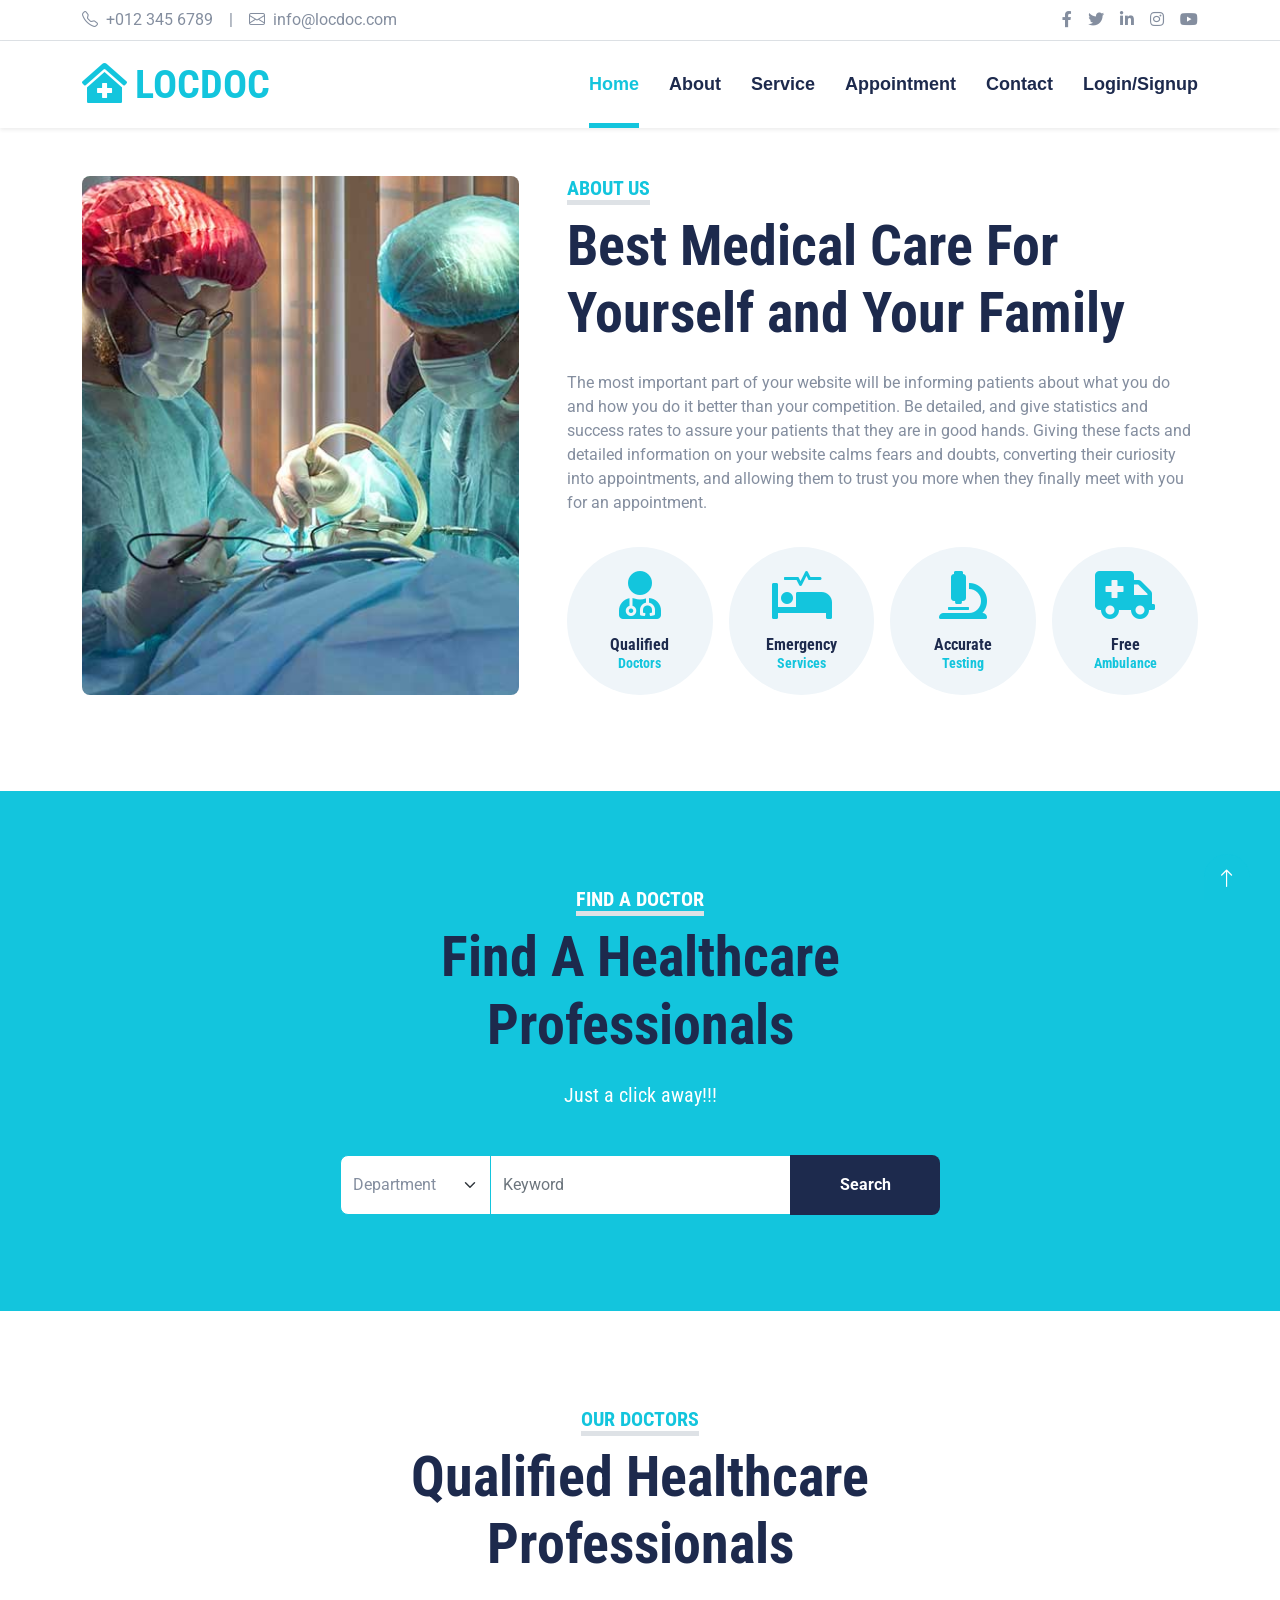
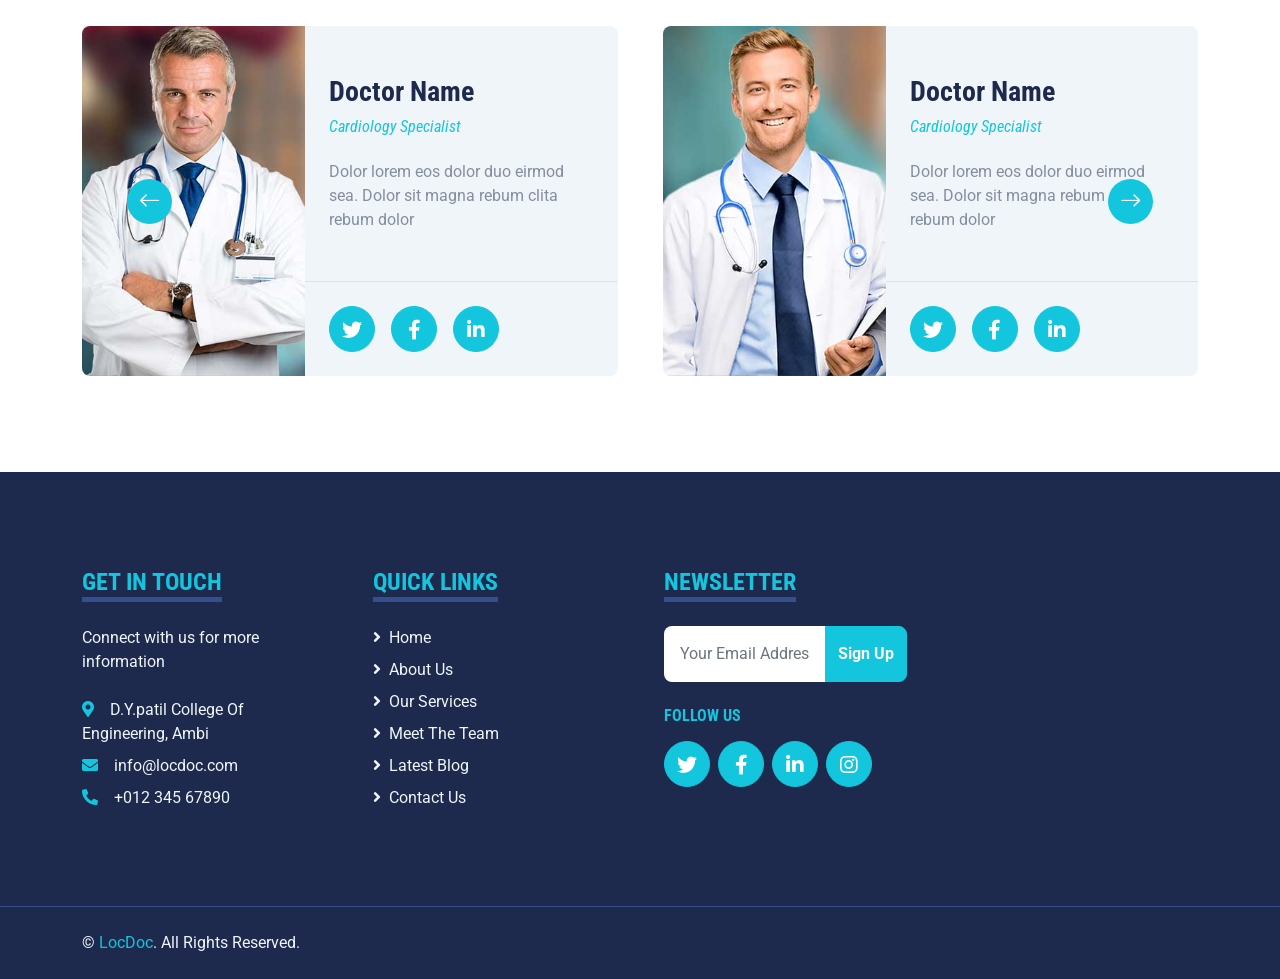
<file: about.html>
<!DOCTYPE html>
<html lang="en">

<head>
    <meta charset="utf-8">
    <title>LocDoc | About US</title>
    <meta content="width=device-width, initial-scale=1.0" name="viewport">
    <meta content="Free HTML Templates" name="keywords">
    <meta content="Free HTML Templates" name="description">

    <!-- Favicon -->
    <link href="img/favicon.ico" rel="icon">

    <!-- Google Web Fonts -->
    <link rel="preconnect" href="https://fonts.gstatic.com">
    <link href="https://fonts.googleapis.com/css2?family=Roboto+Condensed:wght@400;700&family=Roboto:wght@400;700&display=swap"
          rel="stylesheet">

    <!-- Icon Font Stylesheet -->
    <link href="https://cdnjs.cloudflare.com/ajax/libs/font-awesome/5.15.0/css/all.min.css" rel="stylesheet">
    <link href="https://cdn.jsdelivr.net/npm/bootstrap-icons@1.4.1/font/bootstrap-icons.css" rel="stylesheet">

    <!-- Libraries Stylesheet -->
    <link href="lib/owlcarousel/assets/owl.carousel.min.css" rel="stylesheet">
    <link href="lib/tempusdominus/css/tempusdominus-bootstrap-4.min.css" rel="stylesheet"/>

    <!-- Customized Bootstrap Stylesheet -->
    <link href="css/bootstrap.min.css" rel="stylesheet">

    <!-- Template Stylesheet -->
    <link href="css/style.css" rel="stylesheet">
</head>

<body>
<!-- Topbar Start -->
<div class="container-fluid py-2 border-bottom d-none d-lg-block">
    <div class="container">
        <div class="row">
            <div class="col-md-6 text-center text-lg-start mb-2 mb-lg-0">
                <div class="d-inline-flex align-items-center">
                    <a class="text-decoration-none text-body pe-3" href=""><i class="bi bi-telephone me-2"></i>+012 345
                        6789</a>
                    <span class="text-body">|</span>
                    <a class="text-decoration-none text-body px-3" href=""><i class="bi bi-envelope me-2"></i>info@locdoc.com</a>
                </div>
            </div>
            <div class="col-md-6 text-center text-lg-end">
                <div class="d-inline-flex align-items-center">
                    <a class="text-body px-2" href="">
                        <i class="fab fa-facebook-f"></i>
                    </a>
                    <a class="text-body px-2" href="">
                        <i class="fab fa-twitter"></i>
                    </a>
                    <a class="text-body px-2" href="">
                        <i class="fab fa-linkedin-in"></i>
                    </a>
                    <a class="text-body px-2" href="">
                        <i class="fab fa-instagram"></i>
                    </a>
                    <a class="text-body ps-2" href="">
                        <i class="fab fa-youtube"></i>
                    </a>
                </div>
            </div>
        </div>
    </div>
</div>
<!-- Topbar End -->


<!-- Navbar Start -->
<div class="container-fluid sticky-top bg-white shadow-sm">
    <div class="container">
        <nav class="navbar navbar-expand-lg bg-white navbar-light py-3 py-lg-0">
            <a href="index.html" class="navbar-brand">
                <h1 class="m-0 text-uppercase text-primary"><i class="fa fa-clinic-medical me-2"></i>LocDoc</h1>
            </a>
            <button class="navbar-toggler" type="button" data-bs-toggle="collapse" data-bs-target="#navbarCollapse">
                <span class="navbar-toggler-icon"></span>
            </button>
            <div class="collapse navbar-collapse" id="navbarCollapse">
                <div class="navbar-nav ms-auto py-0">
                    <a href="index.html" class="nav-item nav-link active">Home</a>
                    <a href="about.html" class="nav-item nav-link">About</a>
                    <a href="service.html" class="nav-item nav-link">Service</a>
                    <a href="appointment.html" class="nav-item nav-link">Appointment</a>
                    <a href="contact.html" class="nav-item nav-link">Contact</a>
                    <a href="profile.html" id="navProfile" class="nav-item nav-link">Profile</a>
                    <a id="logoutUser" href="# " class="nav-item nav-link" on>Logout</a>
                    <a href="login.html" id="navLogin" class="nav-item nav-link">Login/Signup</a>
                </div>
            </div>
        </nav>

    </div>
</div>
<!-- Navbar End -->
<!-- About Start -->
<div class="container-fluid py-5">
    <div class="container">
        <div class="row gx-5">
            <div class="col-lg-5 mb-5 mb-lg-0" style="min-height: 500px;">
                <div class="position-relative h-100">
                    <img class="position-absolute w-100 h-100 rounded" src="img/about.jpg" style="object-fit: cover;">
                </div>
            </div>
            <div class="col-lg-7">
                <div class="mb-4">
                    <h5 class="d-inline-block text-primary text-uppercase border-bottom border-5">About Us</h5>
                    <h1 class="display-4">Best Medical Care For Yourself and Your Family</h1>
                </div>
                <p>The most important part of your website will be informing patients about what you do and how you do
                    it better than your competition. Be detailed, and give statistics and success rates to assure your
                    patients that they are in good hands. Giving these facts and detailed information on your website
                    calms fears and doubts, converting their curiosity into appointments, and allowing them to trust you
                    more when they finally meet with you for an appointment.</p>
                <div class="row g-3 pt-3">
                    <div class="col-sm-3 col-6">
                        <div class="bg-light text-center rounded-circle py-4">
                            <i class="fa fa-3x fa-user-md text-primary mb-3"></i>
                            <h6 class="mb-0">Qualified<small class="d-block text-primary">Doctors</small></h6>
                        </div>
                    </div>
                    <div class="col-sm-3 col-6">
                        <div class="bg-light text-center rounded-circle py-4">
                            <i class="fa fa-3x fa-procedures text-primary mb-3"></i>
                            <h6 class="mb-0">Emergency<small class="d-block text-primary">Services</small></h6>
                        </div>
                    </div>
                    <div class="col-sm-3 col-6">
                        <div class="bg-light text-center rounded-circle py-4">
                            <i class="fa fa-3x fa-microscope text-primary mb-3"></i>
                            <h6 class="mb-0">Accurate<small class="d-block text-primary">Testing</small></h6>
                        </div>
                    </div>
                    <div class="col-sm-3 col-6">
                        <div class="bg-light text-center rounded-circle py-4">
                            <i class="fa fa-3x fa-ambulance text-primary mb-3"></i>
                            <h6 class="mb-0">Free<small class="d-block text-primary">Ambulance</small></h6>
                        </div>
                    </div>
                </div>
            </div>
        </div>
    </div>
</div>
<!-- About End -->


<!-- Search Start -->
<div class="container-fluid bg-primary my-5 py-5">
    <div class="container py-5">
        <div class="text-center mx-auto mb-5" style="max-width: 500px;">
            <h5 class="d-inline-block text-white text-uppercase border-bottom border-5">Find A Doctor</h5>
            <h1 class="display-4 mb-4">Find A Healthcare Professionals</h1>
            <h5 class="text-white fw-normal">Just a click away!!!</h5>
        </div>
        <div class="mx-auto" style="width: 100%; max-width: 600px;">
            <div class="input-group">
                <select class="form-select border-primary w-25" style="height: 60px;">
                    <option selected>Department</option>
                    <option value="1">Department 1</option>
                    <option value="2">Department 2</option>
                    <option value="3">Department 3</option>
                </select>
                <input type="text" class="form-control border-primary w-50" placeholder="Keyword">
                <button class="btn btn-dark border-0 w-25">Search</button>
            </div>
        </div>
    </div>
</div>
<!-- Search End -->


<!-- Team Start -->
<div class="container-fluid py-5">
    <div class="container">
        <div class="text-center mx-auto mb-5" style="max-width: 500px;">
            <h5 class="d-inline-block text-primary text-uppercase border-bottom border-5">Our Doctors</h5>
            <h1 class="display-4">Qualified Healthcare Professionals</h1>
        </div>
        <div class="owl-carousel team-carousel position-relative">
            <div class="team-item">
                <div class="row g-0 bg-light rounded overflow-hidden">
                    <div class="col-12 col-sm-5 h-100">
                        <img class="img-fluid h-100" src="img/team-1.jpg" style="object-fit: cover;">
                    </div>
                    <div class="col-12 col-sm-7 h-100 d-flex flex-column">
                        <div class="mt-auto p-4">
                            <h3>Doctor Name</h3>
                            <h6 class="fw-normal fst-italic text-primary mb-4">Cardiology Specialist</h6>
                            <p class="m-0">Dolor lorem eos dolor duo eirmod sea. Dolor sit magna rebum clita rebum
                                dolor</p>
                        </div>
                        <div class="d-flex mt-auto border-top p-4">
                            <a class="btn btn-lg btn-primary btn-lg-square rounded-circle me-3" href="#"><i
                                    class="fab fa-twitter"></i></a>
                            <a class="btn btn-lg btn-primary btn-lg-square rounded-circle me-3" href="#"><i
                                    class="fab fa-facebook-f"></i></a>
                            <a class="btn btn-lg btn-primary btn-lg-square rounded-circle" href="#"><i
                                    class="fab fa-linkedin-in"></i></a>
                        </div>
                    </div>
                </div>
            </div>
            <div class="team-item">
                <div class="row g-0 bg-light rounded overflow-hidden">
                    <div class="col-12 col-sm-5 h-100">
                        <img class="img-fluid h-100" src="img/team-2.jpg" style="object-fit: cover;">
                    </div>
                    <div class="col-12 col-sm-7 h-100 d-flex flex-column">
                        <div class="mt-auto p-4">
                            <h3>Doctor Name</h3>
                            <h6 class="fw-normal fst-italic text-primary mb-4">Cardiology Specialist</h6>
                            <p class="m-0">Dolor lorem eos dolor duo eirmod sea. Dolor sit magna rebum clita rebum
                                dolor</p>
                        </div>
                        <div class="d-flex mt-auto border-top p-4">
                            <a class="btn btn-lg btn-primary btn-lg-square rounded-circle me-3" href="#"><i
                                    class="fab fa-twitter"></i></a>
                            <a class="btn btn-lg btn-primary btn-lg-square rounded-circle me-3" href="#"><i
                                    class="fab fa-facebook-f"></i></a>
                            <a class="btn btn-lg btn-primary btn-lg-square rounded-circle" href="#"><i
                                    class="fab fa-linkedin-in"></i></a>
                        </div>
                    </div>
                </div>
            </div>
            <div class="team-item">
                <div class="row g-0 bg-light rounded overflow-hidden">
                    <div class="col-12 col-sm-5 h-100">
                        <img class="img-fluid h-100" src="img/team-3.jpg" style="object-fit: cover;">
                    </div>
                    <div class="col-12 col-sm-7 h-100 d-flex flex-column">
                        <div class="mt-auto p-4">
                            <h3>Doctor Name</h3>
                            <h6 class="fw-normal fst-italic text-primary mb-4">Cardiology Specialist</h6>
                            <p class="m-0">Dolor lorem eos dolor duo eirmod sea. Dolor sit magna rebum clita rebum
                                dolor</p>
                        </div>
                        <div class="d-flex mt-auto border-top p-4">
                            <a class="btn btn-lg btn-primary btn-lg-square rounded-circle me-3" href="#"><i
                                    class="fab fa-twitter"></i></a>
                            <a class="btn btn-lg btn-primary btn-lg-square rounded-circle me-3" href="#"><i
                                    class="fab fa-facebook-f"></i></a>
                            <a class="btn btn-lg btn-primary btn-lg-square rounded-circle" href="#"><i
                                    class="fab fa-linkedin-in"></i></a>
                        </div>
                    </div>
                </div>
            </div>
        </div>
    </div>
</div>
<!-- Team End -->


<footer></footer>


<!-- Back to Top -->
<a href="#" class="btn btn-lg btn-primary btn-lg-square back-to-top"><i class="bi bi-arrow-up"></i></a>


<!-- JavaScript Libraries -->
<script src="https://code.jquery.com/jquery-3.4.1.min.js"></script>
<script src="https://cdn.jsdelivr.net/npm/bootstrap@5.0.0/dist/js/bootstrap.bundle.min.js"></script>
<script src="lib/easing/easing.min.js"></script>
<script src="lib/waypoints/waypoints.min.js"></script>
<script src="lib/owlcarousel/owl.carousel.min.js"></script>
<script src="lib/tempusdominus/js/moment.min.js"></script>
<script src="lib/tempusdominus/js/moment-timezone.min.js"></script>
<script src="lib/tempusdominus/js/tempusdominus-bootstrap-4.min.js"></script>

<!-- Template Javascript -->
<script src="js/main.js"></script>
</body>

</html>
</file>
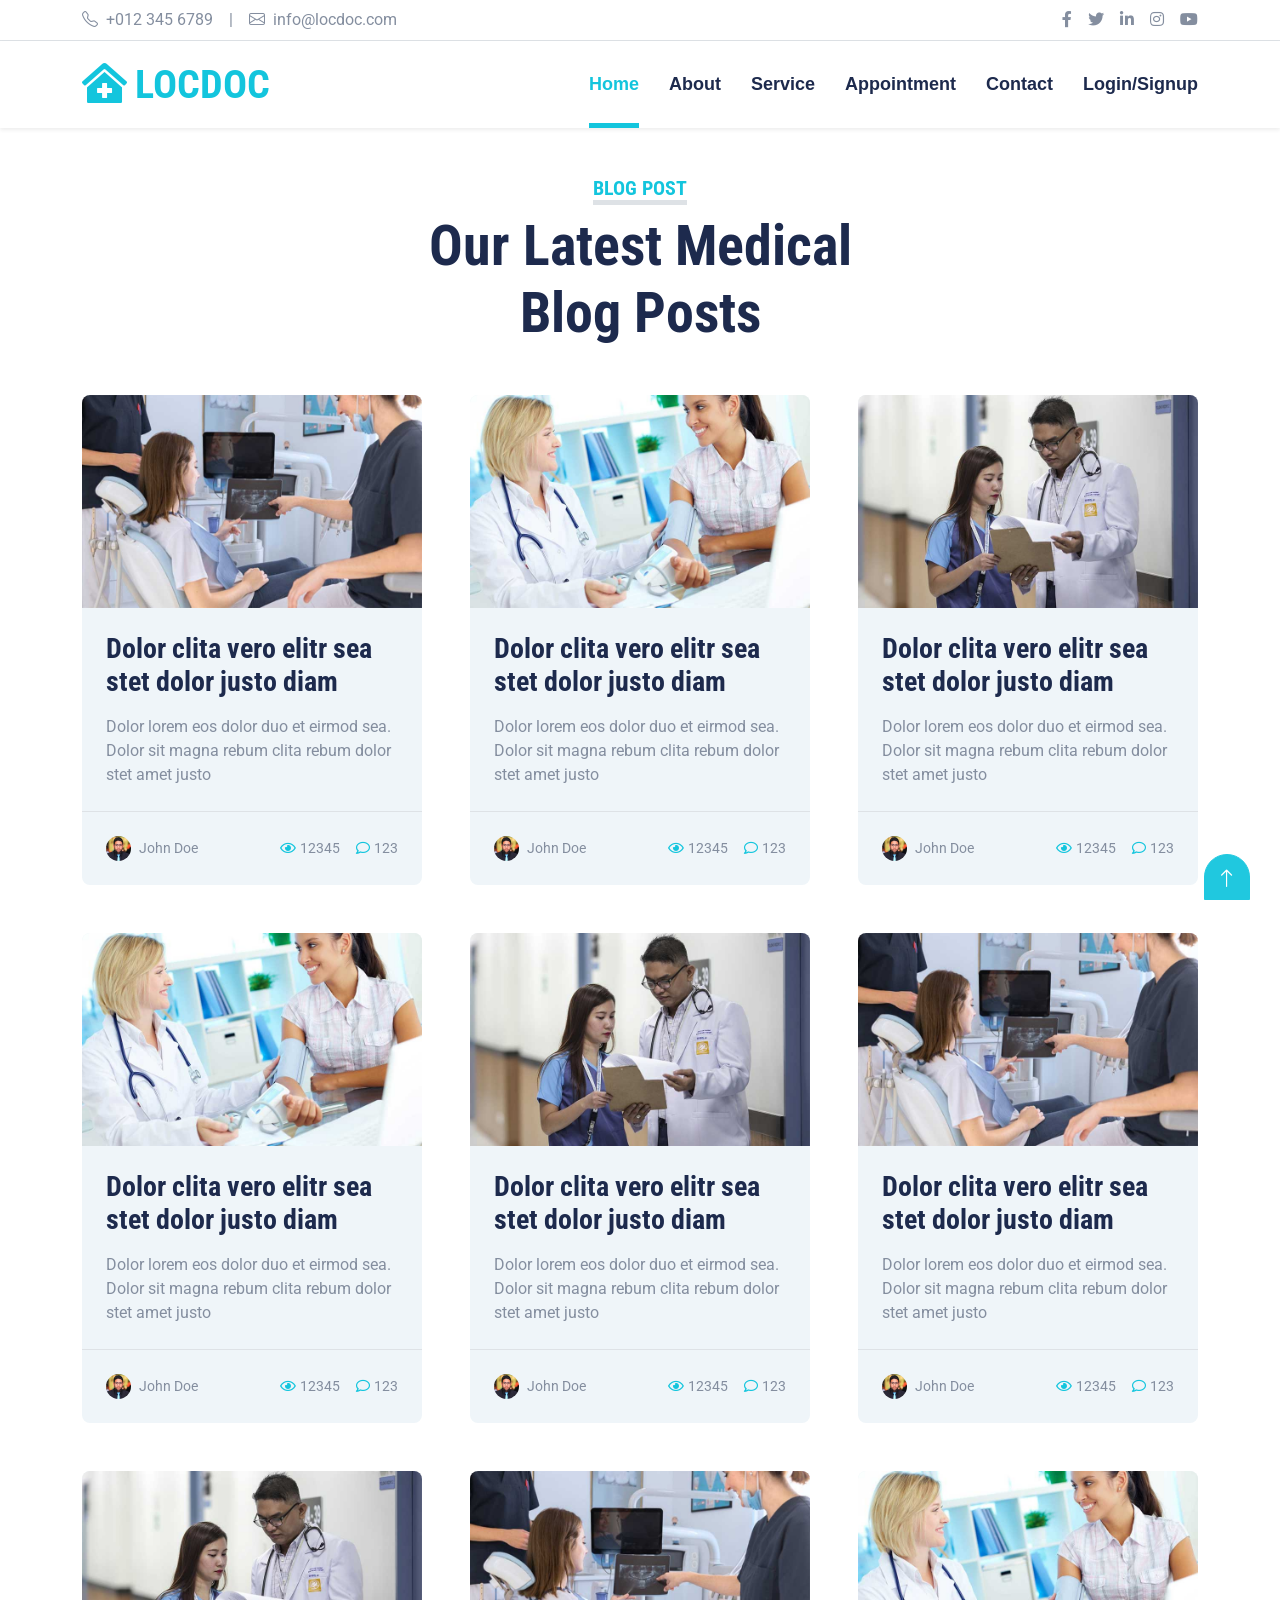
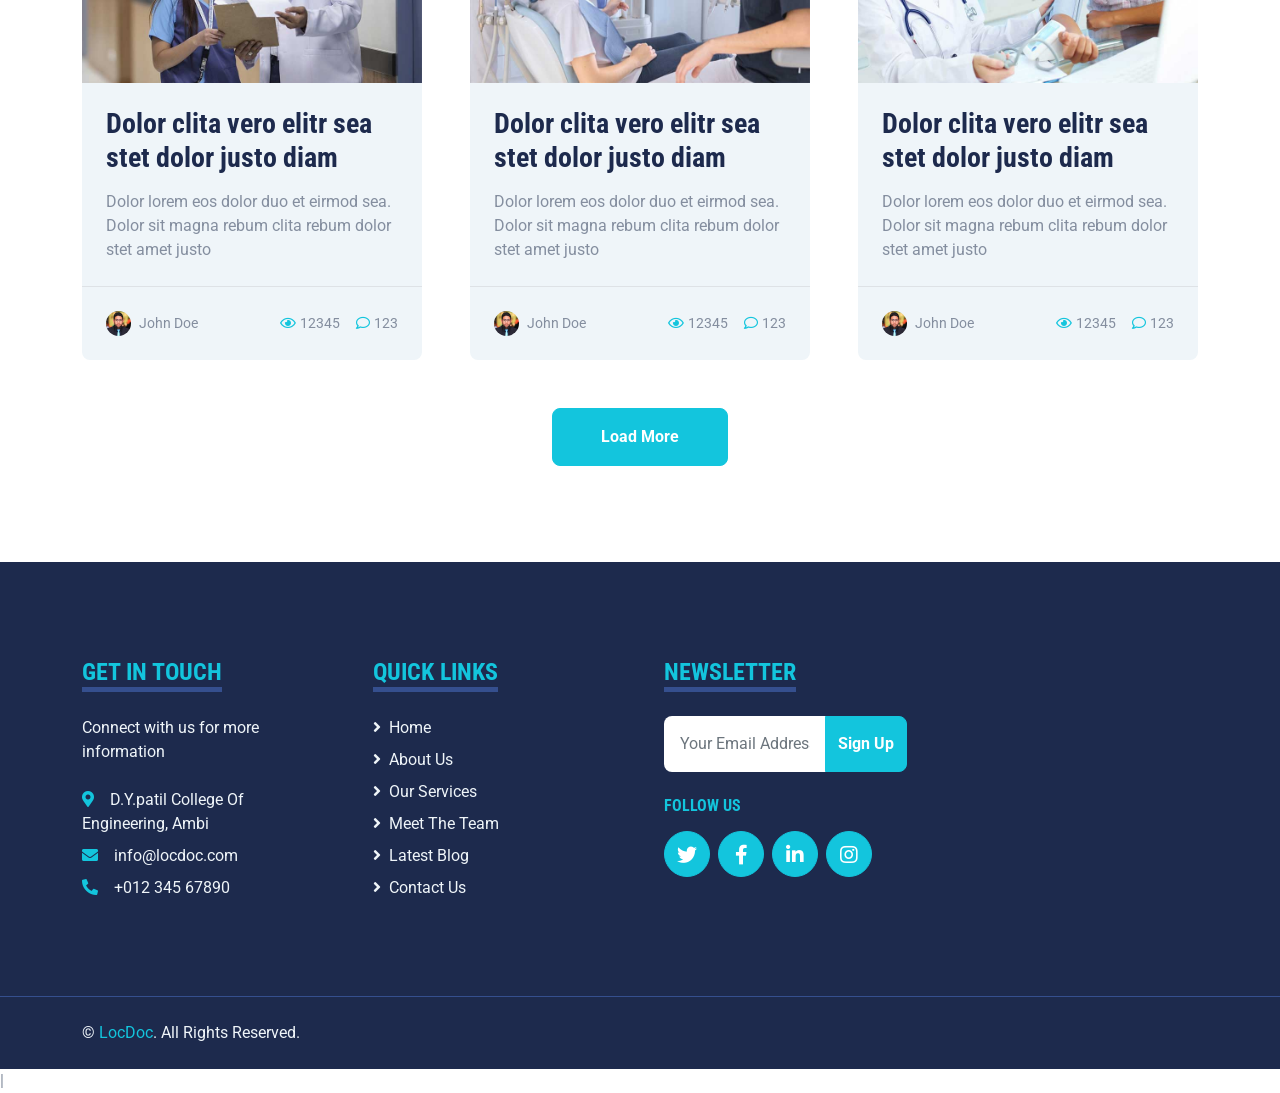
<file: blog.html>
<!DOCTYPE html>
<html lang="en">

<head>
    <meta charset="utf-8">
    <title>LocDoc | Blog</title>
    <meta content="width=device-width, initial-scale=1.0" name="viewport">
    <meta content="Free HTML Templates" name="keywords">
    <meta content="Free HTML Templates" name="description">

    <!-- Favicon -->
    <link href="img/favicon.ico" rel="icon">

    <!-- Google Web Fonts -->
    <link rel="preconnect" href="https://fonts.gstatic.com">
    <link href="https://fonts.googleapis.com/css2?family=Roboto+Condensed:wght@400;700&family=Roboto:wght@400;700&display=swap" rel="stylesheet">  

    <!-- Icon Font Stylesheet -->
    <link href="https://cdnjs.cloudflare.com/ajax/libs/font-awesome/5.15.0/css/all.min.css" rel="stylesheet">
    <link href="https://cdn.jsdelivr.net/npm/bootstrap-icons@1.4.1/font/bootstrap-icons.css" rel="stylesheet">

    <!-- Libraries Stylesheet -->
    <link href="lib/owlcarousel/assets/owl.carousel.min.css" rel="stylesheet">
    <link href="lib/tempusdominus/css/tempusdominus-bootstrap-4.min.css" rel="stylesheet" />

    <!-- Customized Bootstrap Stylesheet -->
    <link href="css/bootstrap.min.css" rel="stylesheet">

    <!-- Template Stylesheet -->
    <link href="css/style.css" rel="stylesheet">
</head>

<body>
<!-- Topbar Start -->
<div class="container-fluid py-2 border-bottom d-none d-lg-block">
    <div class="container">
        <div class="row">
            <div class="col-md-6 text-center text-lg-start mb-2 mb-lg-0">
                <div class="d-inline-flex align-items-center">
                    <a class="text-decoration-none text-body pe-3" href=""><i class="bi bi-telephone me-2"></i>+012 345 6789</a>
                    <span class="text-body">|</span>
                    <a class="text-decoration-none text-body px-3" href=""><i class="bi bi-envelope me-2"></i>info@locdoc.com</a>
                </div>
            </div>
            <div class="col-md-6 text-center text-lg-end">
                <div class="d-inline-flex align-items-center">
                    <a class="text-body px-2" href="">
                        <i class="fab fa-facebook-f"></i>
                    </a>
                    <a class="text-body px-2" href="">
                        <i class="fab fa-twitter"></i>
                    </a>
                    <a class="text-body px-2" href="">
                        <i class="fab fa-linkedin-in"></i>
                    </a>
                    <a class="text-body px-2" href="">
                        <i class="fab fa-instagram"></i>
                    </a>
                    <a class="text-body ps-2" href="">
                        <i class="fab fa-youtube"></i>
                    </a>
                </div>
            </div>
        </div>
    </div>
</div>
<!-- Topbar End -->


<!-- Navbar Start -->
<div class="container-fluid sticky-top bg-white shadow-sm">
    <div class="container">
        <nav class="navbar navbar-expand-lg bg-white navbar-light py-3 py-lg-0">
            <a href="index.html" class="navbar-brand">
                <h1 class="m-0 text-uppercase text-primary"><i class="fa fa-clinic-medical me-2"></i>LocDoc</h1>
            </a>
            <button class="navbar-toggler" type="button" data-bs-toggle="collapse" data-bs-target="#navbarCollapse">
                <span class="navbar-toggler-icon"></span>
            </button>
            <div class="collapse navbar-collapse" id="navbarCollapse">
                <div class="navbar-nav ms-auto py-0">
                    <a href="index.html" class="nav-item nav-link active">Home</a>
                    <a href="about.html" class="nav-item nav-link">About</a>
                    <a href="service.html" class="nav-item nav-link">Service</a>
                    <a href="appointment.html" class="nav-item nav-link">Appointment</a>
                    <a href="contact.html" class="nav-item nav-link">Contact</a>
                    <a href="profile.html" id="navProfile" class="nav-item nav-link">Profile</a>
                    <a id="logoutUser" href="# " class="nav-item nav-link" on>Logout</a>
                    <a href="login.html" id="navLogin" class="nav-item nav-link">Login/Signup</a>
                </div>
            </div>
        </nav>

    </div>
</div>
<!-- Navbar End -->


    <!-- Blog Start -->
    <div class="container-fluid py-5">
        <div class="container">
            <div class="text-center mx-auto mb-5" style="max-width: 500px;">
                <h5 class="d-inline-block text-primary text-uppercase border-bottom border-5">Blog Post</h5>
                <h1 class="display-4">Our Latest Medical Blog Posts</h1>
            </div>
            <div class="row g-5">
                <div class="col-xl-4 col-lg-6">
                    <div class="bg-light rounded overflow-hidden">
                        <img class="img-fluid w-100" src="img/blog-1.jpg" alt="">
                        <div class="p-4">
                            <a class="h3 d-block mb-3" href="">Dolor clita vero elitr sea stet dolor justo  diam</a>
                            <p class="m-0">Dolor lorem eos dolor duo et eirmod sea. Dolor sit magna
                                rebum clita rebum dolor stet amet justo</p>
                        </div>
                        <div class="d-flex justify-content-between border-top p-4">
                            <div class="d-flex align-items-center">
                                <img class="rounded-circle me-2" src="img/user.jpg" width="25" height="25" alt="">
                                <small>John Doe</small>
                            </div>
                            <div class="d-flex align-items-center">
                                <small class="ms-3"><i class="far fa-eye text-primary me-1"></i>12345</small>
                                <small class="ms-3"><i class="far fa-comment text-primary me-1"></i>123</small>
                            </div>
                        </div>
                    </div>
                </div>
                <div class="col-xl-4 col-lg-6">
                    <div class="bg-light rounded overflow-hidden">
                        <img class="img-fluid w-100" src="img/blog-2.jpg" alt="">
                        <div class="p-4">
                            <a class="h3 d-block mb-3" href="">Dolor clita vero elitr sea stet dolor justo  diam</a>
                            <p class="m-0">Dolor lorem eos dolor duo et eirmod sea. Dolor sit magna
                                rebum clita rebum dolor stet amet justo</p>
                        </div>
                        <div class="d-flex justify-content-between border-top p-4">
                            <div class="d-flex align-items-center">
                                <img class="rounded-circle me-2" src="img/user.jpg" width="25" height="25" alt="">
                                <small>John Doe</small>
                            </div>
                            <div class="d-flex align-items-center">
                                <small class="ms-3"><i class="far fa-eye text-primary me-1"></i>12345</small>
                                <small class="ms-3"><i class="far fa-comment text-primary me-1"></i>123</small>
                            </div>
                        </div>
                    </div>
                </div>
                <div class="col-xl-4 col-lg-6">
                    <div class="bg-light rounded overflow-hidden">
                        <img class="img-fluid w-100" src="img/blog-3.jpg" alt="">
                        <div class="p-4">
                            <a class="h3 d-block mb-3" href="">Dolor clita vero elitr sea stet dolor justo  diam</a>
                            <p class="m-0">Dolor lorem eos dolor duo et eirmod sea. Dolor sit magna
                                rebum clita rebum dolor stet amet justo</p>
                        </div>
                        <div class="d-flex justify-content-between border-top p-4">
                            <div class="d-flex align-items-center">
                                <img class="rounded-circle me-2" src="img/user.jpg" width="25" height="25" alt="">
                                <small>John Doe</small>
                            </div>
                            <div class="d-flex align-items-center">
                                <small class="ms-3"><i class="far fa-eye text-primary me-1"></i>12345</small>
                                <small class="ms-3"><i class="far fa-comment text-primary me-1"></i>123</small>
                            </div>
                        </div>
                    </div>
                </div>
                <div class="col-xl-4 col-lg-6">
                    <div class="bg-light rounded overflow-hidden">
                        <img class="img-fluid w-100" src="img/blog-2.jpg" alt="">
                        <div class="p-4">
                            <a class="h3 d-block mb-3" href="">Dolor clita vero elitr sea stet dolor justo  diam</a>
                            <p class="m-0">Dolor lorem eos dolor duo et eirmod sea. Dolor sit magna
                                rebum clita rebum dolor stet amet justo</p>
                        </div>
                        <div class="d-flex justify-content-between border-top p-4">
                            <div class="d-flex align-items-center">
                                <img class="rounded-circle me-2" src="img/user.jpg" width="25" height="25" alt="">
                                <small>John Doe</small>
                            </div>
                            <div class="d-flex align-items-center">
                                <small class="ms-3"><i class="far fa-eye text-primary me-1"></i>12345</small>
                                <small class="ms-3"><i class="far fa-comment text-primary me-1"></i>123</small>
                            </div>
                        </div>
                    </div>
                </div>
                <div class="col-xl-4 col-lg-6">
                    <div class="bg-light rounded overflow-hidden">
                        <img class="img-fluid w-100" src="img/blog-3.jpg" alt="">
                        <div class="p-4">
                            <a class="h3 d-block mb-3" href="">Dolor clita vero elitr sea stet dolor justo  diam</a>
                            <p class="m-0">Dolor lorem eos dolor duo et eirmod sea. Dolor sit magna
                                rebum clita rebum dolor stet amet justo</p>
                        </div>
                        <div class="d-flex justify-content-between border-top p-4">
                            <div class="d-flex align-items-center">
                                <img class="rounded-circle me-2" src="img/user.jpg" width="25" height="25" alt="">
                                <small>John Doe</small>
                            </div>
                            <div class="d-flex align-items-center">
                                <small class="ms-3"><i class="far fa-eye text-primary me-1"></i>12345</small>
                                <small class="ms-3"><i class="far fa-comment text-primary me-1"></i>123</small>
                            </div>
                        </div>
                    </div>
                </div>
                <div class="col-xl-4 col-lg-6">
                    <div class="bg-light rounded overflow-hidden">
                        <img class="img-fluid w-100" src="img/blog-1.jpg" alt="">
                        <div class="p-4">
                            <a class="h3 d-block mb-3" href="">Dolor clita vero elitr sea stet dolor justo  diam</a>
                            <p class="m-0">Dolor lorem eos dolor duo et eirmod sea. Dolor sit magna
                                rebum clita rebum dolor stet amet justo</p>
                        </div>
                        <div class="d-flex justify-content-between border-top p-4">
                            <div class="d-flex align-items-center">
                                <img class="rounded-circle me-2" src="img/user.jpg" width="25" height="25" alt="">
                                <small>John Doe</small>
                            </div>
                            <div class="d-flex align-items-center">
                                <small class="ms-3"><i class="far fa-eye text-primary me-1"></i>12345</small>
                                <small class="ms-3"><i class="far fa-comment text-primary me-1"></i>123</small>
                            </div>
                        </div>
                    </div>
                </div>
                <div class="col-xl-4 col-lg-6">
                    <div class="bg-light rounded overflow-hidden">
                        <img class="img-fluid w-100" src="img/blog-3.jpg" alt="">
                        <div class="p-4">
                            <a class="h3 d-block mb-3" href="">Dolor clita vero elitr sea stet dolor justo  diam</a>
                            <p class="m-0">Dolor lorem eos dolor duo et eirmod sea. Dolor sit magna
                                rebum clita rebum dolor stet amet justo</p>
                        </div>
                        <div class="d-flex justify-content-between border-top p-4">
                            <div class="d-flex align-items-center">
                                <img class="rounded-circle me-2" src="img/user.jpg" width="25" height="25" alt="">
                                <small>John Doe</small>
                            </div>
                            <div class="d-flex align-items-center">
                                <small class="ms-3"><i class="far fa-eye text-primary me-1"></i>12345</small>
                                <small class="ms-3"><i class="far fa-comment text-primary me-1"></i>123</small>
                            </div>
                        </div>
                    </div>
                </div>
                <div class="col-xl-4 col-lg-6">
                    <div class="bg-light rounded overflow-hidden">
                        <img class="img-fluid w-100" src="img/blog-1.jpg" alt="">
                        <div class="p-4">
                            <a class="h3 d-block mb-3" href="">Dolor clita vero elitr sea stet dolor justo  diam</a>
                            <p class="m-0">Dolor lorem eos dolor duo et eirmod sea. Dolor sit magna
                                rebum clita rebum dolor stet amet justo</p>
                        </div>
                        <div class="d-flex justify-content-between border-top p-4">
                            <div class="d-flex align-items-center">
                                <img class="rounded-circle me-2" src="img/user.jpg" width="25" height="25" alt="">
                                <small>John Doe</small>
                            </div>
                            <div class="d-flex align-items-center">
                                <small class="ms-3"><i class="far fa-eye text-primary me-1"></i>12345</small>
                                <small class="ms-3"><i class="far fa-comment text-primary me-1"></i>123</small>
                            </div>
                        </div>
                    </div>
                </div>
                <div class="col-xl-4 col-lg-6">
                    <div class="bg-light rounded overflow-hidden">
                        <img class="img-fluid w-100" src="img/blog-2.jpg" alt="">
                        <div class="p-4">
                            <a class="h3 d-block mb-3" href="">Dolor clita vero elitr sea stet dolor justo  diam</a>
                            <p class="m-0">Dolor lorem eos dolor duo et eirmod sea. Dolor sit magna
                                rebum clita rebum dolor stet amet justo</p>
                        </div>
                        <div class="d-flex justify-content-between border-top p-4">
                            <div class="d-flex align-items-center">
                                <img class="rounded-circle me-2" src="img/user.jpg" width="25" height="25" alt="">
                                <small>John Doe</small>
                            </div>
                            <div class="d-flex align-items-center">
                                <small class="ms-3"><i class="far fa-eye text-primary me-1"></i>12345</small>
                                <small class="ms-3"><i class="far fa-comment text-primary me-1"></i>123</small>
                            </div>
                        </div>
                    </div>
                </div>
                <div class="col-12 text-center">
                    <button class="btn btn-primary py-3 px-5">Load More</button>
                </div>
            </div>
        </div>
    </div>
    <!-- Blog End -->

<footer></footer>


    <!-- Back to Top -->
    <a href="#" class="btn btn-lg btn-primary btn-lg-square back-to-top"><i class="bi bi-arrow-up"></i></a>


    <!-- JavaScript Libraries -->
    <script src="https://code.jquery.com/jquery-3.4.1.min.js"></script>
    <script src="https://cdn.jsdelivr.net/npm/bootstrap@5.0.0/dist/js/bootstrap.bundle.min.js"></script>
    <script src="lib/easing/easing.min.js"></script>
    <script src="lib/waypoints/waypoints.min.js"></script>
    <script src="lib/owlcarousel/owl.carousel.min.js"></script>
    <script src="lib/tempusdominus/js/moment.min.js"></script>
    <script src="lib/tempusdominus/js/moment-timezone.min.js"></script>
    <script src="lib/tempusdominus/js/tempusdominus-bootstrap-4.min.js"></script>|
    <!-- Template Javascript -->
    <script src="js/main.js"></script>
</body>

</html>
</file>
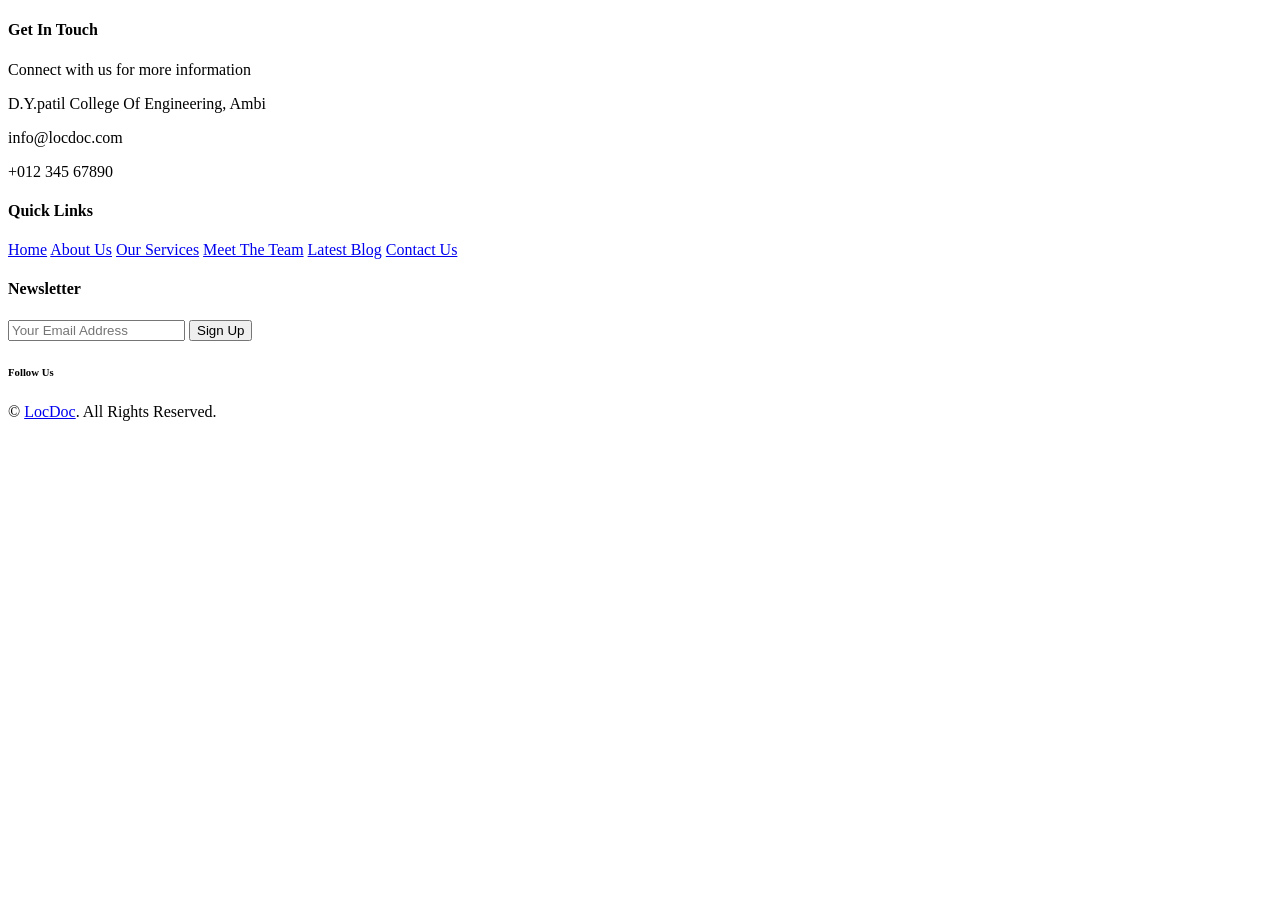
<file: footer.html>
<!DOCTYPE html>
<html lang="en">

<body>

<div class="container-fluid bg-dark text-light mt-5 py-5">
    <div class="container py-5">
        <div class="row g-5">
            <div class="col-lg-3 col-md-6">
                <h4 class="d-inline-block text-primary text-uppercase border-bottom border-5 border-secondary mb-4">Get In Touch</h4>
                <p class="mb-4">Connect with us for more information</p>
                <p class="mb-2"><i class="fa fa-map-marker-alt text-primary me-3"></i>D.Y.patil College Of Engineering, Ambi</p>
                <p class="mb-2"><i class="fa fa-envelope text-primary me-3"></i>info@locdoc.com</p>
                <p class="mb-0"><i class="fa fa-phone-alt text-primary me-3"></i>+012 345 67890</p>
            </div>
            <div class="col-lg-3 col-md-6">
                <h4 class="d-inline-block text-primary text-uppercase border-bottom border-5 border-secondary mb-4">Quick Links</h4>
                <div class="d-flex flex-column justify-content-start">
                    <a class="text-light mb-2" href="#body_start"><i class="fa fa-angle-right me-2"></i>Home</a>
                    <a class="text-light mb-2" href="about.html"><i class="fa fa-angle-right me-2"></i>About Us</a>
                    <a class="text-light mb-2" href="service.html"><i class="fa fa-angle-right me-2"></i>Our Services</a>
                    <a class="text-light mb-2" href="#team_start"><i class="fa fa-angle-right me-2"></i>Meet The Team</a>
                    <a class="text-light mb-2" href="blog.html"><i class="fa fa-angle-right me-2"></i>Latest Blog</a>
                    <a class="text-light" href="contact.html"><i class="fa fa-angle-right me-2"></i>Contact Us</a>
                </div>
            </div>

            <div class="col-lg-3 col-md-6">
                <h4 class="d-inline-block text-primary text-uppercase border-bottom border-5 border-secondary mb-4">Newsletter</h4>
                <form action="">
                    <div class="input-group">
                        <input type="text" class="form-control p-3 border-0" placeholder="Your Email Address">
                        <button class="btn btn-primary">Sign Up</button>
                    </div>
                </form>
                <h6 class="text-primary text-uppercase mt-4 mb-3">Follow Us</h6>
                <div class="d-flex">
                    <a class="btn btn-lg btn-primary btn-lg-square rounded-circle me-2" href="#"><i class="fab fa-twitter"></i></a>
                    <a class="btn btn-lg btn-primary btn-lg-square rounded-circle me-2" href="#"><i class="fab fa-facebook-f"></i></a>
                    <a class="btn btn-lg btn-primary btn-lg-square rounded-circle me-2" href="#"><i class="fab fa-linkedin-in"></i></a>
                    <a class="btn btn-lg btn-primary btn-lg-square rounded-circle" href="#"><i class="fab fa-instagram"></i></a>
                </div>
            </div>
        </div>
    </div>
</div>
<div class="container-fluid bg-dark text-light border-top border-secondary py-4">
    <div class="container">
        <div class="row g-5">
            <div class="col-md-6 text-center text-md-start">
                <p class="mb-md-0">&copy; <a class="text-primary" href="#">LocDoc</a>. All Rights Reserved.</p>
            </div>

        </div>
    </div>
</div>

    <!-- JavaScript Libraries -->
    <script src="https://code.jquery.com/jquery-3.4.1.min.js"></script>
    <script src="https://cdn.jsdelivr.net/npm/bootstrap@5.0.0/dist/js/bootstrap.bundle.min.js"></script>
    <script src="lib/easing/easing.min.js"></script>
    <script src="lib/waypoints/waypoints.min.js"></script>
    <script src="lib/owlcarousel/owl.carousel.min.js"></script>
    <script src="lib/tempusdominus/js/moment.min.js"></script>
    <script src="lib/tempusdominus/js/moment-timezone.min.js"></script>
    <script src="lib/tempusdominus/js/tempusdominus-bootstrap-4.min.js"></script>

    <!-- Template Javascript -->

</body>

</html>
</file>
<file: css/style.css>
/********** Template CSS **********/
:root {
    --primary: #13C5DD;
    --secondary: #354F8E;
    --light: #EFF5F9;
    --dark: #1D2A4D;
}

.btn {
    font-weight: 700;
    transition: .5s;
}

.btn:hover {
    -webkit-box-shadow: 0 8px 6px -6px #555555;
    -moz-box-shadow: 0 8px 6px -6px #555555;
    box-shadow: 0 8px 6px -6px #555555;
}

.btn-primary {
    color: #FFFFFF;
}

.btn-square {
    width: 36px;
    height: 36px;
}

.btn-sm-square {
    width: 28px;
    height: 28px;
}

.btn-lg-square {
    width: 46px;
    height: 46px;
}

.btn-square,
.btn-sm-square,
.btn-lg-square {
    padding-left: 0;
    padding-right: 0;
    text-align: center;
}

.back-to-top {
    position: fixed;
    display: none;
    right: 30px;
    bottom: 0;
    border-radius: 50% 50% 0 0;
    z-index: 99;
}

.navbar-light .navbar-nav .nav-link {
    font-family: 'Jost', sans-serif;
    position: relative;
    margin-left: 30px;
    padding: 30px 0;
    font-size: 18px;
    font-weight: 700;
    color: var(--dark);
    outline: none;
    transition: .5s;
}

.navbar-light .navbar-nav .nav-link:hover,
.navbar-light .navbar-nav .nav-link.active {
    color: var(--primary);
}

@media (min-width: 992px) {
    .navbar-light .navbar-nav .nav-link::before {
        position: absolute;
        content: "";
        width: 0;
        height: 5px;
        bottom: 0;
        left: 50%;
        background: var(--primary);
        transition: .5s;
    }

    .navbar-light .navbar-nav .nav-link:hover::before,
    .navbar-light .navbar-nav .nav-link.active::before {
        width: 100%;
        left: 0;
    }
}

@media (max-width: 991.98px) {
    .navbar-light .navbar-nav .nav-link  {
        margin-left: 0;
        padding: 10px 0;
    }
}

.hero-header {
    background: url(../img/hero.jpg) top right no-repeat;
    background-size: cover;
}

.service-item {
    position: relative;
    height: 350px;
    padding: 0 30px;
    transition: .5s;
}

.service-item .service-icon {
    width: 150px;
    height: 100px;
    display: flex;
    align-items: center;
    justify-content: center;
    background: var(--primary);
    border-radius: 50%;
    transform: rotate(-14deg);
}

.service-item .service-icon i {
    transform: rotate(15deg);
}

.service-item a.btn {
    position: absolute;
    width: 60px;
    bottom: -48px;
    left: 50%;
    margin-left: -30px;
    opacity: 0;
}

.service-item:hover a.btn {
    bottom: -24px;
    opacity: 1;
}

.price-carousel::after {
    position: absolute;
    content: "";
    width: 100%;
    height: 50%;
    bottom: 0;
    left: 0;
    background: var(--primary);
    border-radius: 8px 8px 50% 50%;
    z-index: -1;
}

.price-carousel .owl-nav {
    margin-top: 35px;
    width: 100%;
    text-align: center;
    display: flex;
    justify-content: center;
}

.price-carousel .owl-nav .owl-prev,
.price-carousel .owl-nav .owl-next{
    position: relative;
    margin: 0 5px;
    width: 45px;
    height: 45px;
    display: flex;
    align-items: center;
    justify-content: center;
    color: var(--primary);
    background: #FFFFFF;
    font-size: 22px;
    border-radius: 45px;
    transition: .5s;
}

.price-carousel .owl-nav .owl-prev:hover,
.price-carousel .owl-nav .owl-next:hover {
    color: var(--dark);
}

@media (min-width: 576px) {
    .team-item .row {
        height: 350px;
    }
}

.team-carousel .owl-nav {
    position: absolute;
    padding: 0 45px;
    width: 100%;
    height: 45px;
    top: calc(50% - 22.5px);
    left: 0;
    display: flex;
    justify-content: space-between;
}

.team-carousel .owl-nav .owl-prev,
.team-carousel .owl-nav .owl-next {
    position: relative;
    width: 45px;
    height: 45px;
    display: flex;
    align-items: center;
    justify-content: center;
    color: #FFFFFF;
    background: var(--primary);
    border-radius: 45px;
    font-size: 22px;
    transition: .5s;
}

.team-carousel .owl-nav .owl-prev:hover,
.team-carousel .owl-nav .owl-next:hover {
    background: var(--dark);
}

.testimonial-carousel .owl-dots {
    margin-top: 15px;
    display: flex;
    align-items: center;
    justify-content: center;
}

.testimonial-carousel .owl-dot {
    position: relative;
    display: inline-block;
    margin: 0 5px;
    width: 20px;
    height: 20px;
    background: var(--light);
    border: 2px solid var(--primary);
    border-radius: 20px;
    transition: .5s;
}

.testimonial-carousel .owl-dot.active {
    width: 40px;
    height: 40px;
    background: var(--primary);
}

.testimonial-carousel .owl-item img {
    width: 150px;
    height: 150px;
}
</file>
